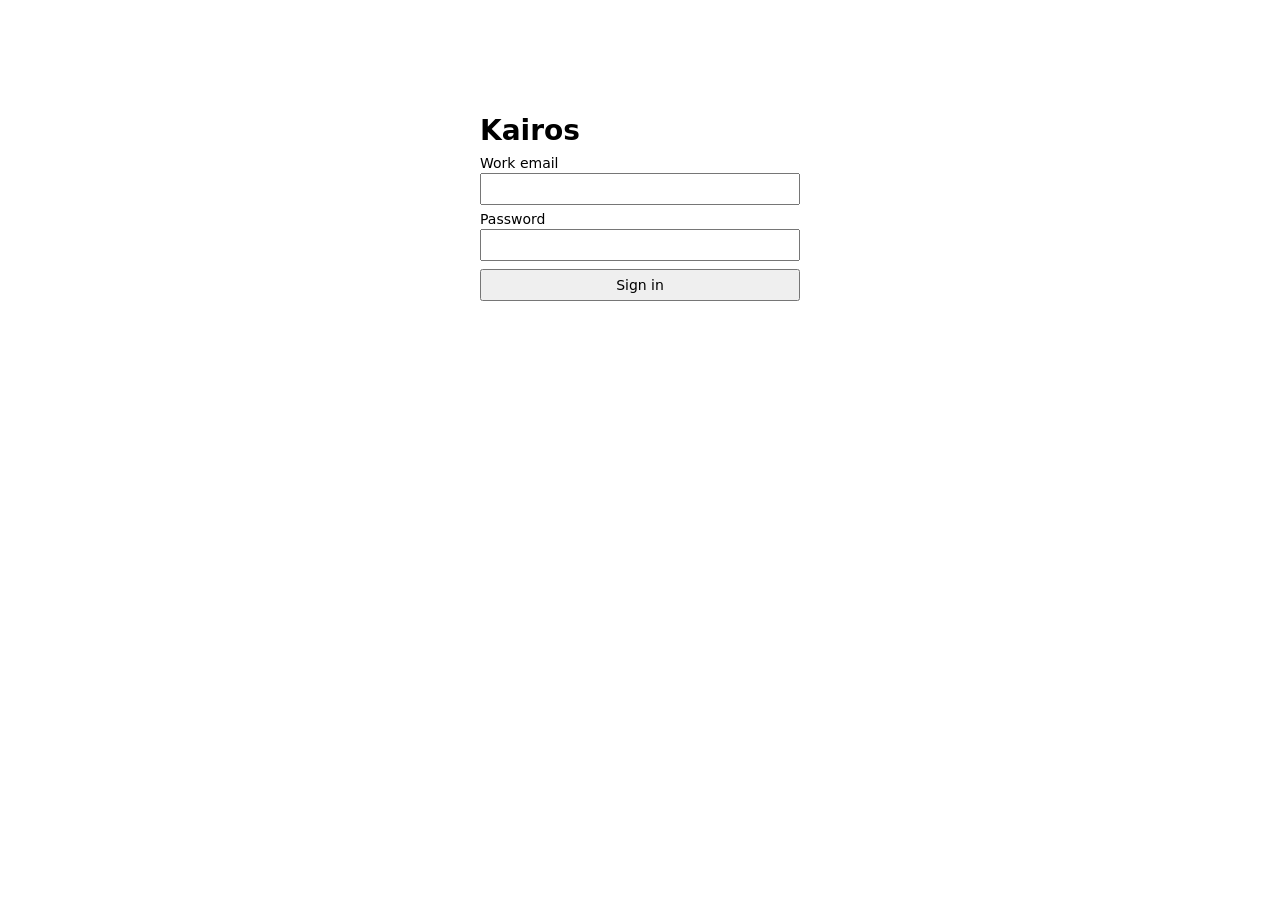
<file: frontend/public/index.html>
<!doctype html>
<html lang="en">
<head>
  <meta charset="utf-8">
  <meta name="viewport" content="width=device-width, initial-scale=1">
  <title>Kairos — Sign in</title>
  <link rel="stylesheet" href="style.css">
</head>
<body class="home">
  <form id="login" class="login">
    <h1>Kairos</h1>
    <label>Work email <input id="email" type="email" autocomplete="username" required></label>
    <label>Password <input id="password" type="password" autocomplete="current-password" required></label>
    <button type="submit">Sign in</button>
    <p id="message" class="error"></p>
  </form>
<script src="common.js"></script>
<script>
  const PAGE_FOR_ROLE = { operator: "operator.html", crew: "crew.html" };

  if (session()) location.href = PAGE_FOR_ROLE[session().user.role] || "index.html";

  document.getElementById("login").onsubmit = async (e) => {
    e.preventDefault();
    try {
      const data = await api("/login", {
        method: "POST",
        body: { email: document.getElementById("email").value, password: document.getElementById("password").value },
      });
      if (!PAGE_FOR_ROLE[data.user.role]) throw new Error("This account has no access to this app.");
      localStorage.setItem("kairos_session", JSON.stringify(data));
      location.href = PAGE_FOR_ROLE[data.user.role];
    } catch (err) {
      document.getElementById("message").textContent = err.message;
    }
  };
</script>
</body>
</html>
</file>
<file: frontend/public/style.css>
body { margin: 0; font-family: system-ui, sans-serif; font-size: 14px; }
.layout { display: flex; height: 100vh; }
.panel { width: 340px; padding: 12px; overflow-y: auto; border-right: 1px solid #ccc; box-sizing: border-box; }
#map { flex: 1; }
h1, h2 { margin: 8px 0; }
h2 { font-size: 15px; }
label { display: block; margin-top: 6px; }
input, select, textarea, button { width: 100%; box-sizing: border-box; padding: 6px; margin-top: 2px; font: inherit; }
button { cursor: pointer; margin-top: 8px; }
ul { padding-left: 18px; }
.suggestions li { cursor: pointer; }
.suggestions li:hover { text-decoration: underline; }
.muted { color: #666; }
.error { color: #b00; }
.home { padding: 24px; }
.login { max-width: 320px; margin: 10vh auto; }
@media (max-width: 700px) {
  .layout { flex-direction: column; height: auto; }
  .panel { width: 100%; border-right: none; }
  #map { height: 60vh; }
}
</file>
